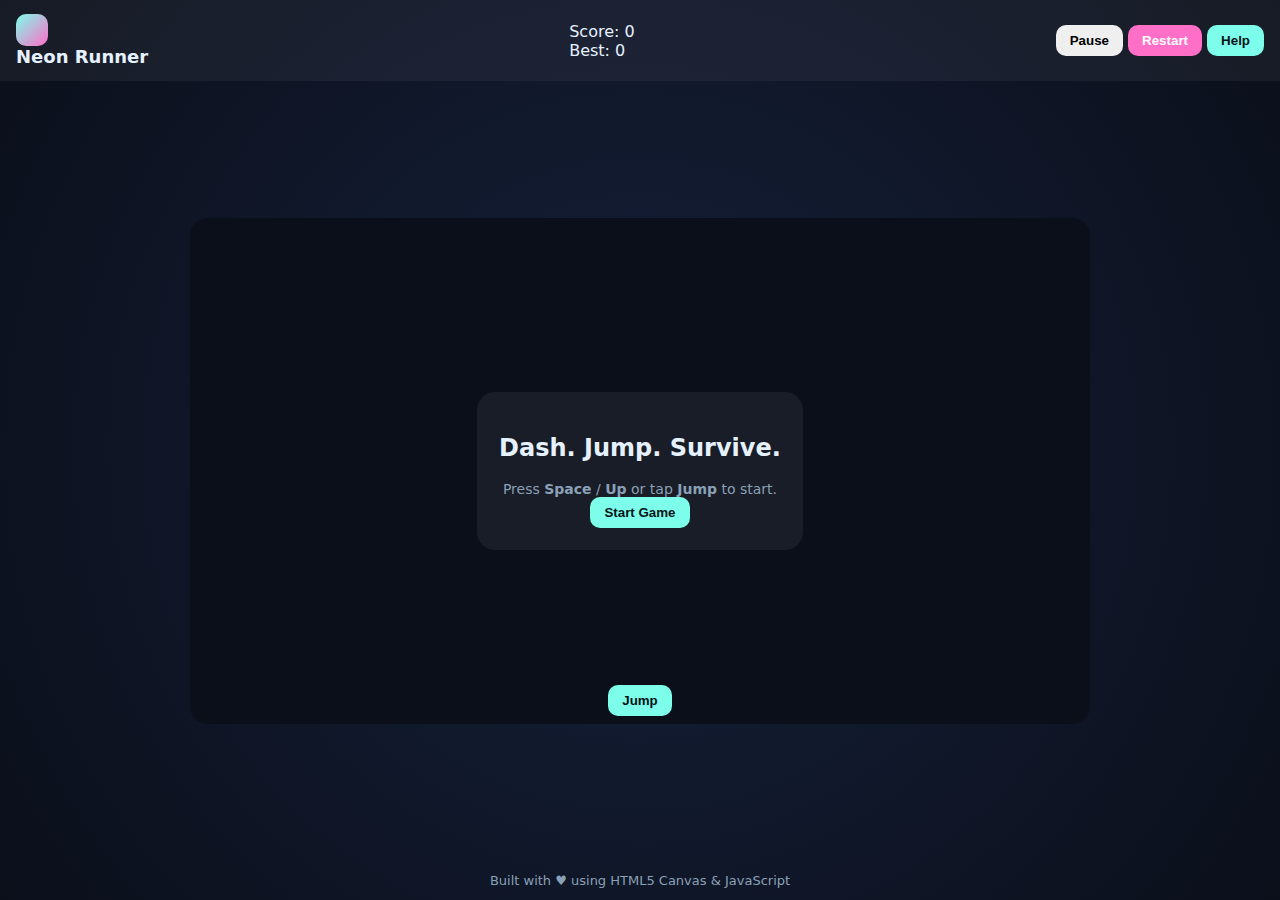
<file: index.html>
<!doctype html>
<html lang="en">
<head>
  <meta charset="utf-8" />
  <meta name="viewport" content="width=device-width, initial-scale=1" />
  <title>Neon Runner</title>
  <link rel="stylesheet" href="style.css" />
</head>
<body>
  <div class="wrap">
    <header>
      <div class="brand">
        <div class="logo"></div>
        <h1>Neon Runner</h1>
      </div>
      <div class="hud">
        <div class="stat" id="score">Score: 0</div>
        <div class="stat" id="best">Best: 0</div>
      </div>
      <div class="controls">
        <button id="pauseBtn">Pause</button>
        <button id="restartBtn" class="warn">Restart</button>
        <button id="helpBtn" class="primary">Help</button>
      </div>
    </header>

    <main>
      <div class="stage" id="stage">
        <canvas id="game" width="1600" height="900"></canvas>
        <div class="overlay" id="startOverlay">
          <div class="card">
            <h2>Dash. Jump. Survive.</h2>
            <div class="tips">Press <b>Space</b> / <b>Up</b> or tap <b>Jump</b> to start.</div>
            <button id="startBtn" class="primary">Start Game</button>
          </div>
        </div>
        <div class="overlay" id="gameOverOverlay" style="display:none">
          <div class="card">
            <h2>Game Over</h2>
            <div class="tips"><span id="finalScore">0</span> pts · Best <span id="finalBest">0</span></div>
            <button id="retryBtn" class="primary">Restart</button>
            <button id="shareBtn">Share my Score</button>
          </div>
        </div>
        <div class="mobile-keys">
          <button id="jumpBtn" class="primary">Jump</button>
        </div>
      </div>
    </main>

    <footer>
      Built with ♥ using HTML5 Canvas & JavaScript
    </footer>
  </div>
  <script src="script.js"></script>
</body>
</html>
</file>
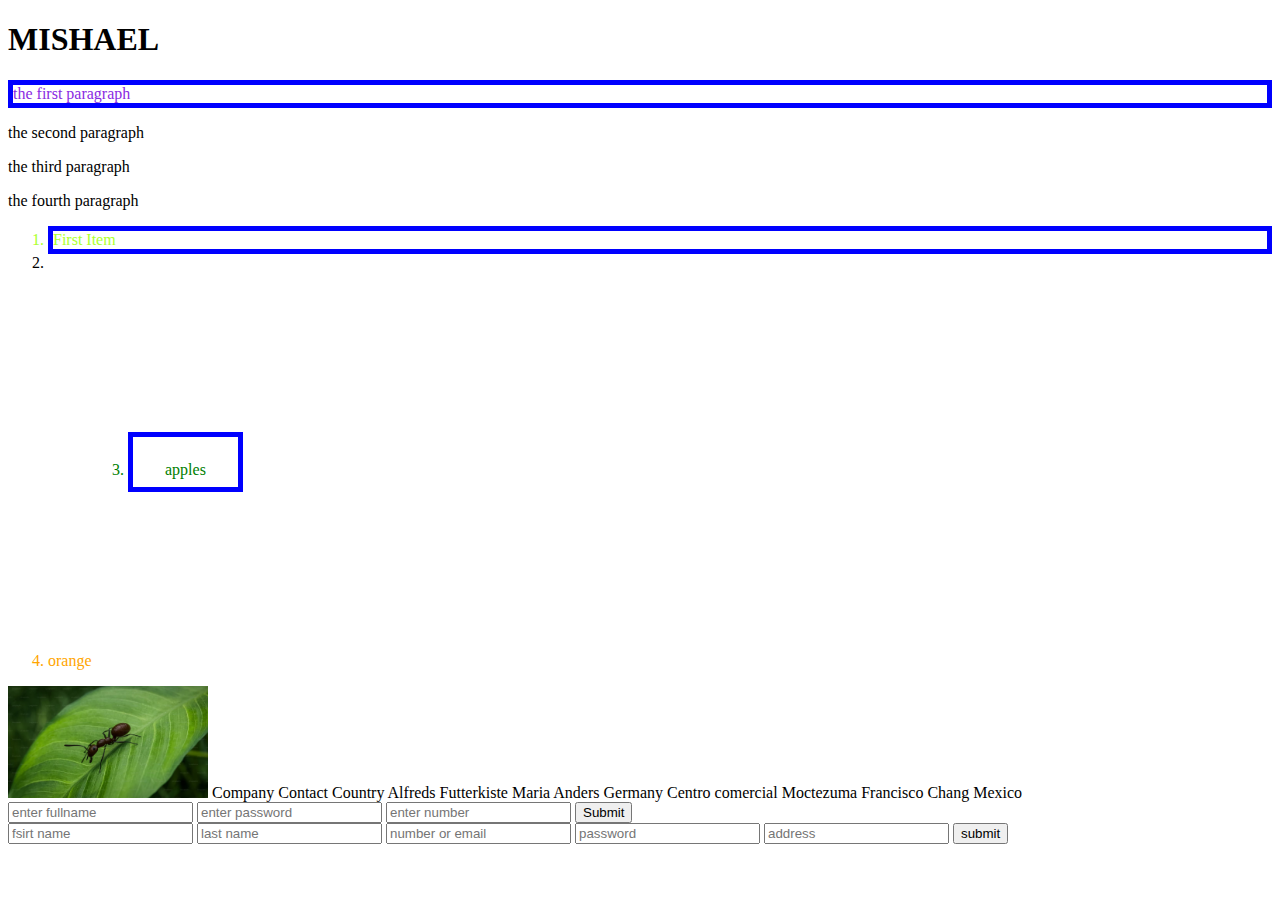
<file: index1.html>
<!DOCTYPE html>
<html lang="en">
  <head>
    <meta charset="UTF-8" />
    <meta name="viewport" content="width=device-width, initial-scale=1.0" />
    <title>Document</title>
    <style>
      .border{
        color: greenyellow; 
        border: 5px solid blue;
      }
      p.border{
        color: blueviolet; 
      }
      .apples{
        color: green;
        border: 5px solid blue;
        width: fit-content;
        margin: 10em 5em 10em 5em;
        padding: 1.5em 2em .5em 2em;
      }
      .orange{
        color: orange;
      }
    </style>
    
  </head>
  <body>
    <h1>MISHAEL</h1>
    <div>
      <p class="border" >the first paragraph</p>
      <p >the second paragraph</p>
      <p>the third paragraph</p>
      <p >the fourth paragraph</p>
      <ol>
        <li class="border">First Item </li>
        <li class="margin"></li>
        <li class="apples">apples</li>
        <li class="orange">orange</li>
      </ol>
    </div>

    <img src="image.png" width="200" />

    <tableborder="2">
      <tr>
        <th>Company</th>
        <th>Contact</th>
        <th>Country</th>
      </tr>
      <tr>
        <td>Alfreds Futterkiste</td>
        <td>Maria Anders</td>
        <td>Germany</td>
      </tr>
      <tr>
        <td>Centro comercial Moctezuma</td>
        <td>Francisco Chang</td>
        <td>Mexico</td>
      </tr>
    </table>
    <form action="">
      <input type="text" placeholder="enter fullname" required>
      <input type="password" placeholder="enter password" >
      <input type="text" placeholder="enter number" required>
      <button type="submit">Submit</button>
    </form>

<form action="">
  <input type="text" placeholder="fsirt name " required>
  <input type="text" placeholder="last name" required>
  <input type="text" placeholder="number or email" required>
  <input type="password" placeholder="password" required>
  <input type="text" placeholder="address" required>
  <button type="submit">submit</button>

  


  <form>
</form>
<!-- this is the code of a form -->
  </body>
</html>


<!--  -->
<!--  -->
</file>
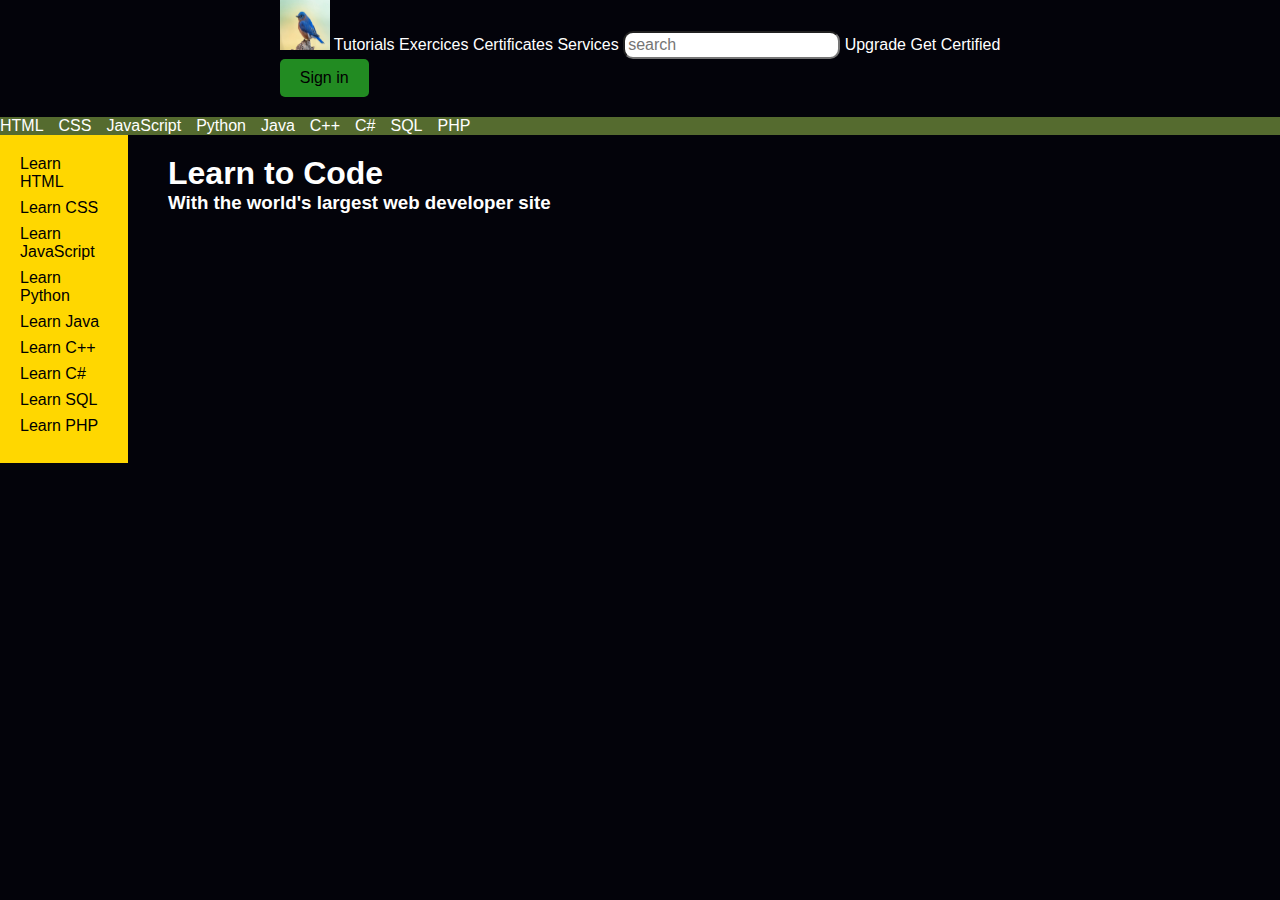
<file: index3.html>
<!DOCTYPE html>
<html lang="en">
  <head>
    <meta charset="UTF-8" />
    <meta name="viewport" content="width=device-width, initial-scale=1.0" />
    <title>Nav Project</title>
    <link rel="stylesheet" href="style3.css" />
  </head>
  <body>
    <div class="navbar">
      <div class="icon">
        <img src="bird.jpg" alt="logo" width="50" height="50" />
        <a href="#">Tutorials</a>
        <a href="#">Exercices</a>
        <a href="#">Certificates</a>
        <a href="#">Services</a>
        <input type="text" class="search" placeholder="search" />
        <a href="#">Upgrade</a>
        <a href="#">Get Certified</a>
      </div>
      <div class="signin">
        <button type="button">Sign in</button>
      </div>
    </div>

    <div class="navlinks">
      <a href="#">HTML</a>
      <a href="#">CSS</a>
      <a href="#">JavaScript</a>
      <a href="#">Python</a>
      <a href="#">Java</a>
      <a href="#">C++</a>
      <a href="#">C#</a>
      <a href="#">SQL</a>
      <a href="#">PHP</a>
    </div>
    <div class="flex">
      <aside class="sidebar">
        <ul class="sidenav">
          <li><a href="#">Learn HTML</a></li>
          <li><a href="#">Learn CSS</a></li>
          <li><a href="#">Learn JavaScript</a></li>
          <li><a href="#">Learn Python</a></li>
          <li><a href="#">Learn Java</a></li>
          <li><a href="#">Learn C++</a></li>
          <li><a href="#">Learn C#</a></li>
          <li><a href="#">Learn SQL</a></li>
          <li><a href="#">Learn PHP</a></li>
        </ul>
      </aside>
      <div class="content">
        <h1>Learn to Code</h1>
        <h3>With the world's largest web developer site</h3>
      </div>
      
    </div>
  </body>
</html>
</file>
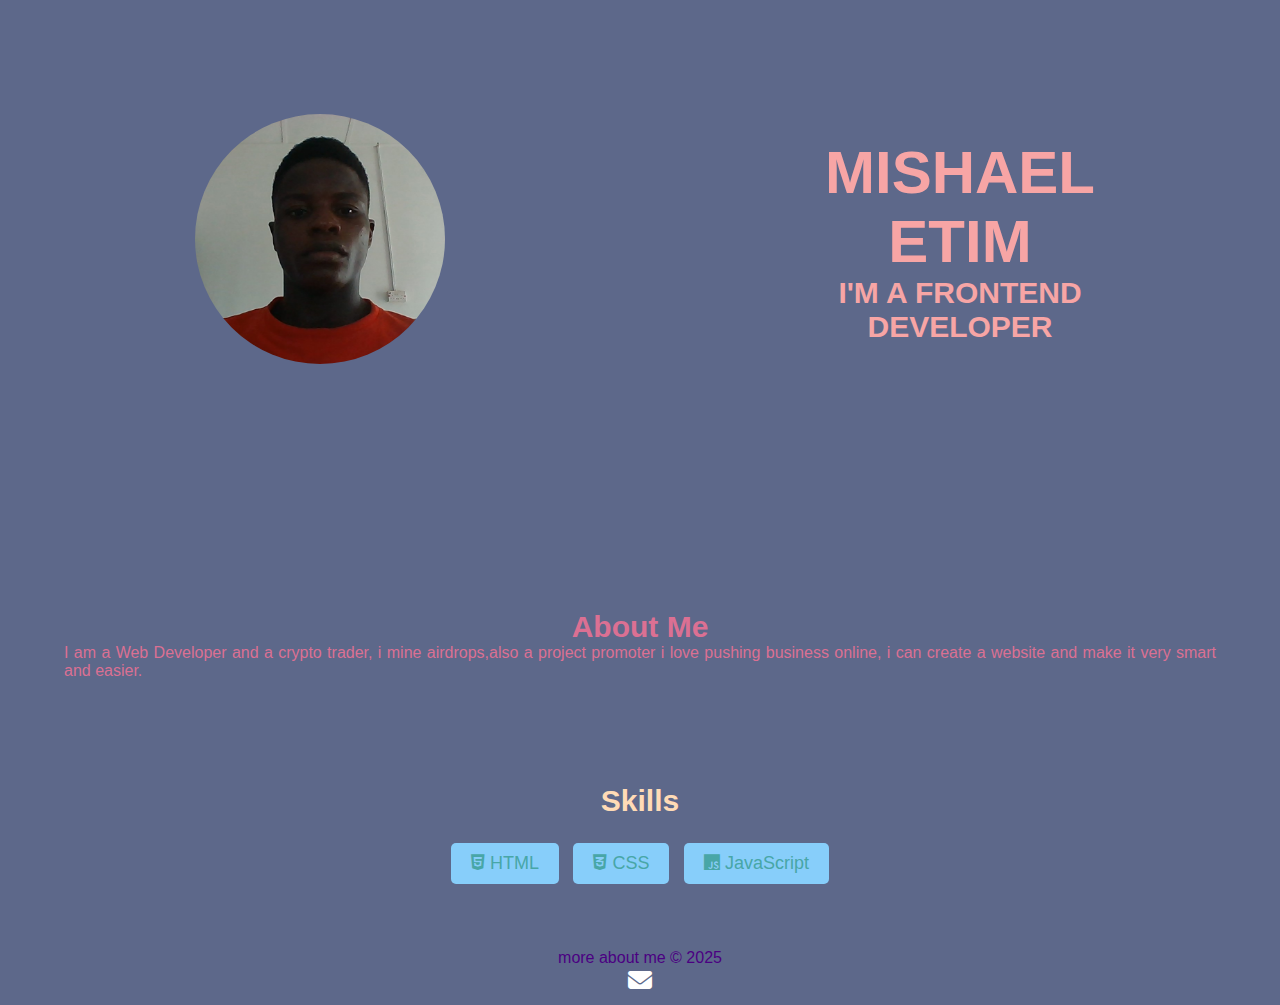
<file: index4.html>
<!DOCTYPE html>
<html lang="en">
  <head>
    <meta charset="UTF-8" />
    <meta name="viewport" content="width=device-width, initial-scale=1.0" />
    <title>My Portfolio</title>
    <link rel="stylesheet" href="Style4.css" />
    <link
      rel="stylesheet"
      href="https://cdnjs.cloudflare.com/ajax/libs/font-awesome/6.5.2/css/all.min.css"
    />
  </head>

  <body>
    <div class="profile">
      <div class="image">
        <img
          src="img.png2.jpg"
          alt="profile picture"
          width="300"
          height="300"
        />
      </div>
      <div class="name">
        <h1>Mishael Etim</h1>
        <p>I'm a Frontend Developer</p>
      </div>
    </div>

    <section class="about">
      <h2>About Me</h2>
      <p>
        I am a Web Developer and a crypto trader, i mine airdrops,also a project
        promoter i love pushing business online, i can create a website and make
        it very smart and easier.
      </p>
    </section>

    <section class="skills">
      <h2>Skills</h2>
          <a href="#" class="skill-btn"><i class="fab fa-html5"></i> HTML</a>
          <a href="#" class="skill-btn"><i class="fab fa-css3-alt"></i> CSS</a>
          <a href="#" class="skill-btn"><i class="fab fa-js"></i> JavaScript</a>
    </section>

    <footer id="footer">
      more about me &copy; 2025

      <div class="icon">
        <a href="mailto:mishaeletim3@gmail.com" target="_blank"
          ><i class="fa-solid fa-envelope"></i
        ></a>
      </div>
    </footer>
  </body>
</html>
</file>
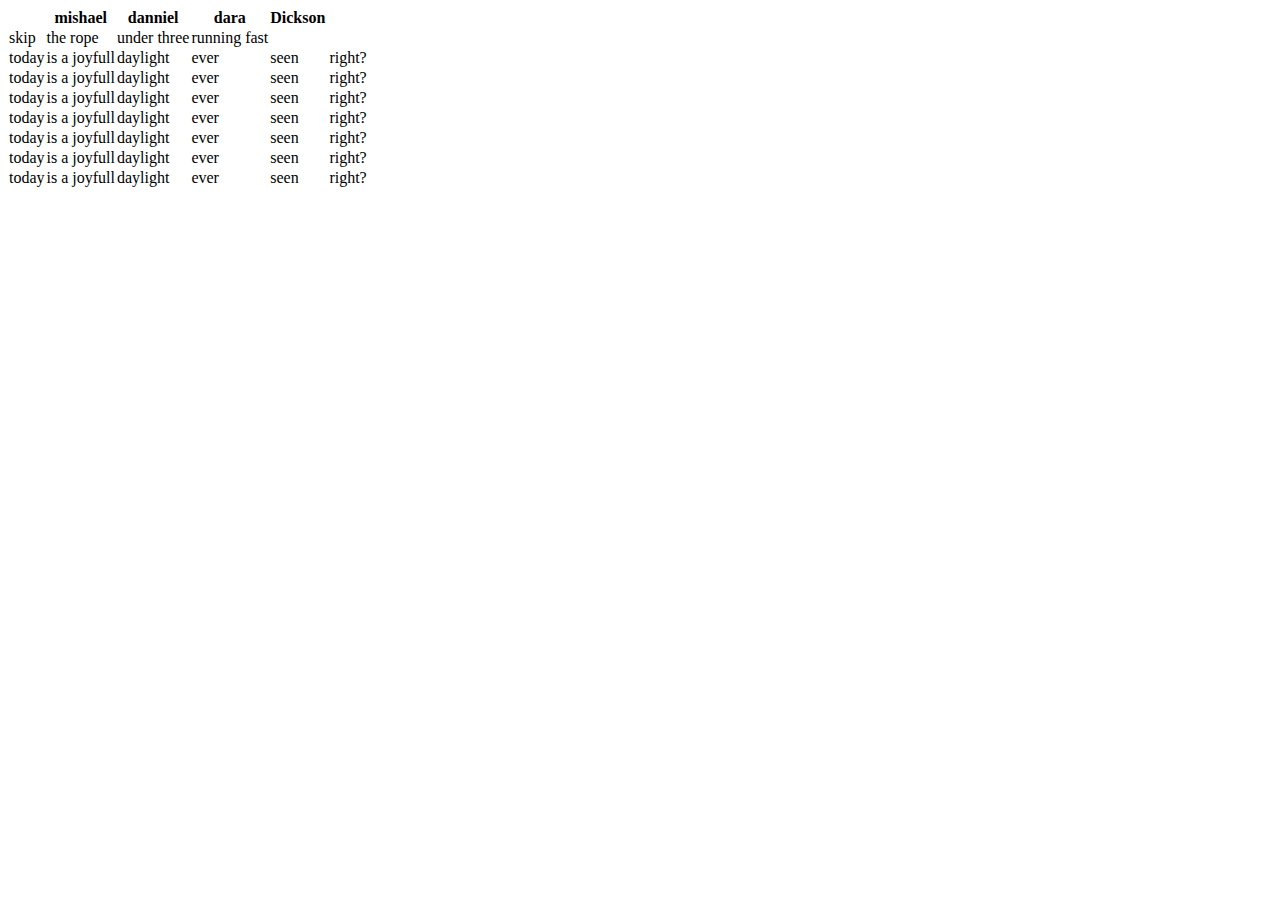
<file: index5.html>
<!DOCTYPE html>
<html lang="en">
<head>
    <meta charset="UTF-8">
    <meta name="viewport" content="width=device-width, initial-scale=1.0">
    <title>Try Doc</title>
   <link rel="stylesheet" href="style5.css" />
</head>
</head>
<body>
    <table>
        <thead>
            <tr>
             
                <th></th>
                <th>mishael</th>
                <th>danniel</th>
                <th>dara</th>
                <th>Dickson</th>
            </tr>           
        </thead>

        <tbody>
        <tr>
            <td>skip</td>
            <td>the rope</td>
            <td>under three</td>
            <td>running fast</td>
        </tr>

       <tr>
        <td>today</td>
        <td>is a joyfull</td>
        <td>daylight</td>
        <td>ever</td>
        <td>seen</td>
        <td></td>
        <td>right?</td>
      </tr>

       <tr>
        <td>today</td>
        <td>is a joyfull</td>
        <td>daylight</td>
        <td>ever</td>
        <td>seen</td>
        <td></td>
        <td>right?</td>
      </tr>

       <tr>
        <td>today</td>
        <td>is a joyfull</td>
        <td>daylight</td>
        <td>ever</td>
        <td>seen</td>
        <td></td>
        <td>right?</td>
      </tr>

       <tr>
        <td>today</td>
        <td>is a joyfull</td>
        <td>daylight</td>
        <td>ever</td>
        <td>seen</td>
        <td></td>
        <td>right?</td>
      </tr>

       <tr>
        <td>today</td>
        <td>is a joyfull</td>
        <td>daylight</td>
        <td>ever</td>
        <td>seen</td>
        <td></td>
        <td>right?</td>
      </tr>

       <tr>
        <td>today</td>
        <td>is a joyfull</td>
        <td>daylight</td>
        <td>ever</td>
        <td>seen</td>
        <td></td>
        <td>right?</td>
      </tr>

       <tr>
        <td>today</td>
        <td>is a joyfull</td>
        <td>daylight</td>
        <td>ever</td>
        <td>seen</td>
        <td></td>
        <td>right?</td>
      </tr>
     </tbody> 
   </table>
  </body>
</html>
</file>
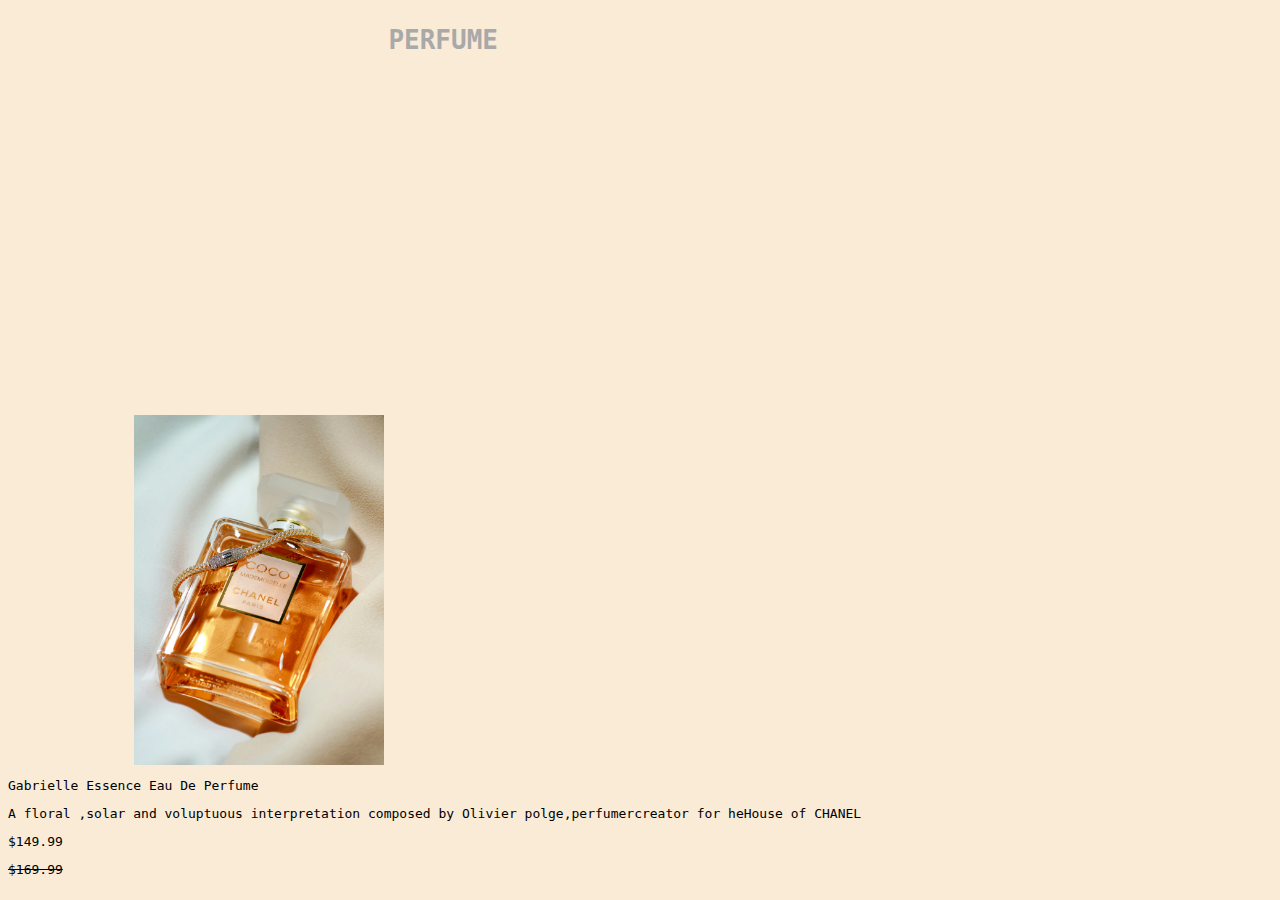
<file: index6.html>
<!DOCTYPE html>
<html lang="en">
  <head>
    <meta charset="UTF-8" />
    <meta name="viewport" content="width=device-width, initial-scale=1.0" />
    <title>frontend project</title>
    <link rel="stylesheet" href="style6.css" />
  </head>
  <body class="big neutral-50">
    <div id="=next"></div>

    <img src="perf.html.jpg"
    alt=" a descriptive alt text"
    width="250" height="350"> 
    <code>
    <h1>PERFUME</h1>
    <p>Gabrielle Essence Eau De Perfume</p>
    <p>A floral ,solar and voluptuous interpretation composed by Olivier polge,perfumercreator for heHouse of CHANEL</p>
    <div class="price"> <p> 
      <p>$149.99</p>
      <del> $169.99</del>

    </p></div>
   
  </code>
  </body>
</html>
</file>
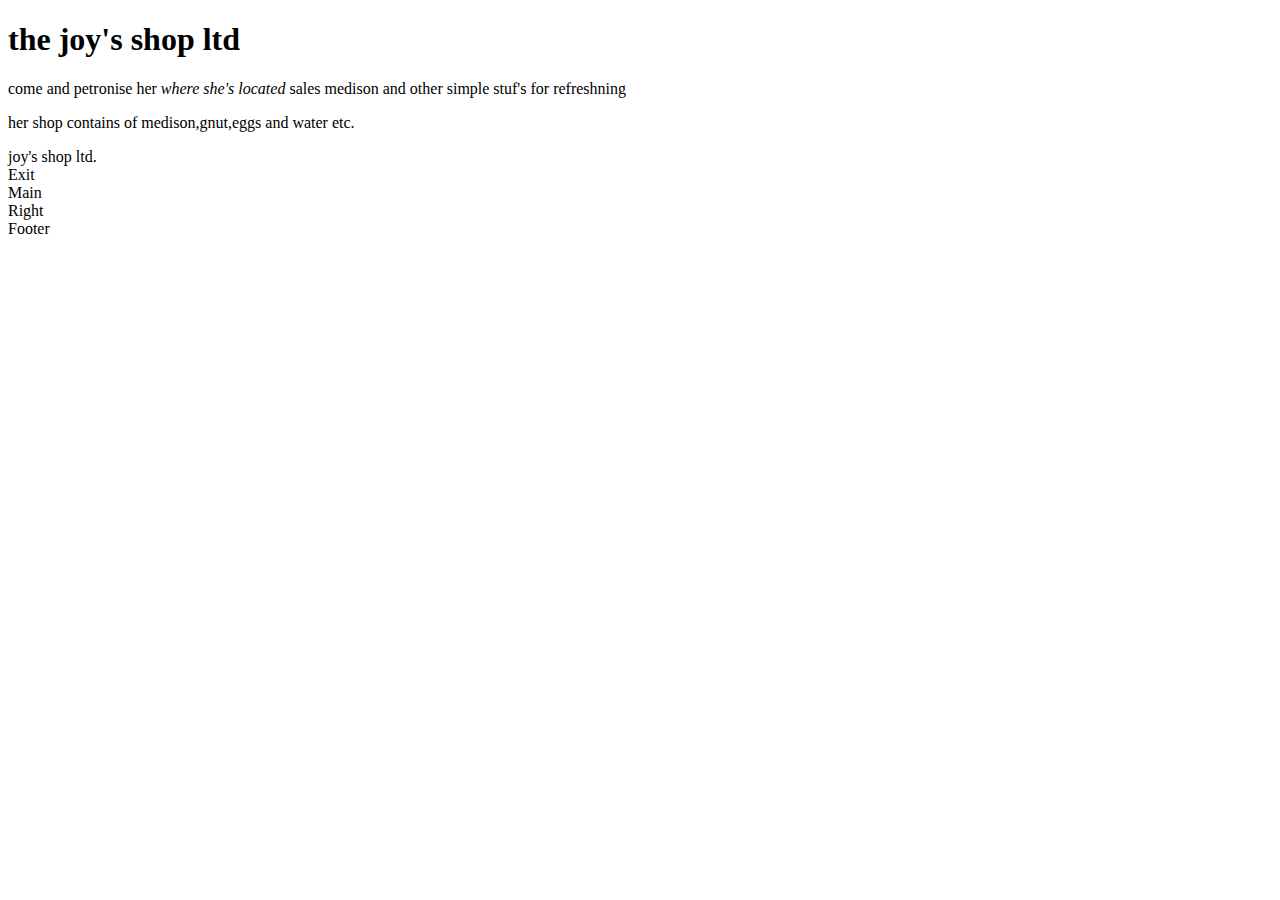
<file: index7.html>
<!DOCTYPE html>
<html lang="en">
<head>
    <meta charset="UTF-8">
    <meta name="viewport" content="width=device-width, initial-scale=1.0">

    <style>

        
    </style>
    <title>Grid project </title>
</head>
<body>
    <h1>the joy's shop ltd</h1>

<p>come and petronise her <em>where she's located</em> sales medison and other simple stuf's for refreshning</p>

<p>her shop contains of medison,gnut,eggs and water etc.</p>

<div class="grid-container">
  <div class="item1">joy's shop ltd.</div>
  <div class="item2">Exit</div>
  <div class="item3">Main</div>  
  <div class="item4">Right</div>
  <div class="item5">Footer</div>
</div>
</body>
</html>
</file>
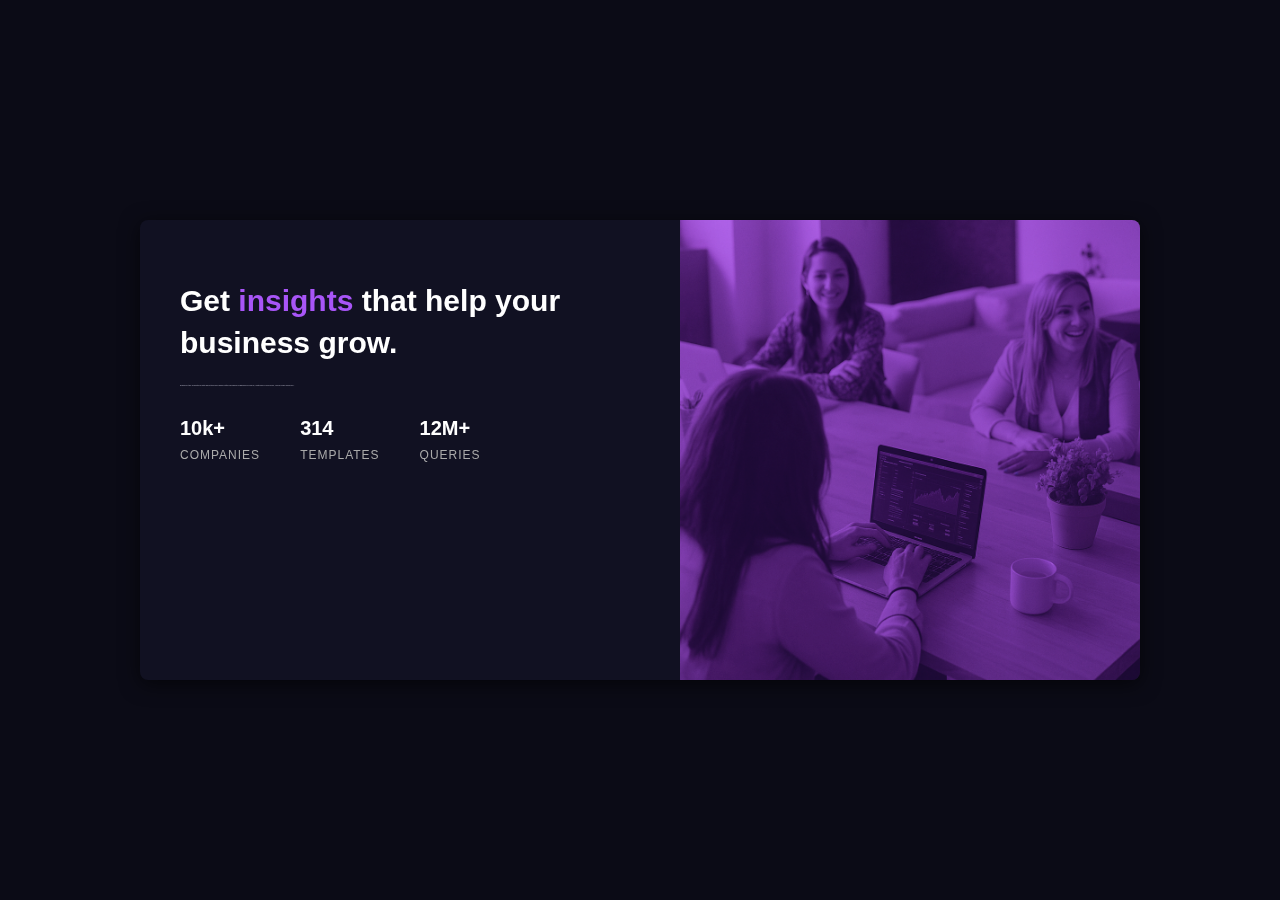
<file: index8.html>
<!DOCTYPE html>
<html lang="en">
<head>
  <meta charset="UTF-8">
  <meta name="viewport" content="width=device-width, initial-scale=1.0">
  <title>Business Insights</title>
  <link rel="stylesheet" href="style8.css">
</head>
<body>
  <div class="card">
    <div class="left">
      <h1>Get <span>insights</span> that help your business grow.</h1>
      <p>Discover the benefits of data analytics and make better decisions regarding revenue, 
         customer experience, and overall efficiency.</p>
      <div class="stats">
        <div>
          <h3>10k+</h3>
          <p>COMPANIES</p>
        </div>
        <div>
          <h3>314</h3>
          <p>TEMPLATES</p>
        </div>
        <div>
          <h3>12M+</h3>
          <p>QUERIES</p>
        </div>
      </div>
    </div>
    <div class="right">
      <div class="image-container">
        <img src="the image.jpg.png" alt="Team working together">
      </div>
    </div>
  </div>
</body>
</html>
</file>
<file: style.css>
:root {
  --bg: #0b0f1a;
  --text: #e6f1ff;
  --accent: #7cfeea;
  --accent2: #ff6ec7;
  --muted: #8aa0b6;
  --shadow: 0 10px 30px rgba(0, 0, 0, .35);
}

* { box-sizing: border-box; }
body {
  margin: 0;
  background: radial-gradient(circle, #15203a, #0b0f1a);
  color: var(--text);
  font-family: system-ui, sans-serif;
}

.wrap { display: grid; grid-template-rows: auto 1fr auto; min-height: 100vh; }

header {
  display: flex; justify-content: space-between; align-items: center;
  padding: 14px 16px;
  background: rgba(255, 255, 255, 0.05);
}

.logo {
  width: 32px; height: 32px;
  border-radius: 10px;
  background: linear-gradient(135deg, var(--accent), var(--accent2));
}

h1 { font-size: 18px; margin: 0; }

button {
  border: none; padding: 8px 14px; border-radius: 10px;
  cursor: pointer; font-weight: bold;
}
button.primary { background: var(--accent); color: #041317; }
button.warn { background: var(--accent2); color: white; }

main { display: grid; place-items: center; padding: 10px; }
.stage {
  position: relative;
  width: min(100%, 900px);
  aspect-ratio: 16/9;
  border-radius: 18px;
  overflow: hidden;
  background: #0b0f1a;
}
canvas { width: 100%; height: 100%; }

.overlay {
  position: absolute; inset: 0;
  display: grid; place-items: center;
}
.card {
  background: rgba(255,255,255,0.06);
  padding: 22px;
  border-radius: 18px;
  text-align: center;
}
.tips { font-size: 14px; color: var(--muted); }

footer { text-align: center; padding: 12px; color: var(--muted); font-size: 13px; }

.mobile-keys {
  position: absolute; bottom: 8px; left: 0; right: 0;
  display: flex; justify-content: center; gap: 10px;
}
</file>
<file: style3.css>
* {
    margin: 0;
    padding: 0;
    box-sizing: border-box;
}

body {
    font-family: Arial, sans-serif;
    background-color: rgb(3, 3, 10);
    /* padding: 20px; */
}
.flex {
    display: grid;
    gap: 20px;
    grid-template-columns: 10% 60%;
}

.navbar {
    display:grid;
    grid-template-columns: auto auto 1 auto;
    border-radius: 10px;
    margin-bottom: 20px;
    justify-content: space-evenly;
}

.navbar a {
    color: white;
    text-decoration: none;
}

input[type="text"] {
    padding: 3px;
    border-radius: 10px;
    font-size: 16px;
}

button {
    padding: 10px 20px;
    background-color: forestgreen;
    border: none;
    border-radius: 5px;
    cursor: pointer;
    font-size: 16px;
}

button:hover {
    background-color: rgb(187, 255, 0);
}

.navlinks {
    display: flex;
    gap: 15px;
    background-color: darkolivegreen
}

.navlinks a {
    color: white;
    text-decoration: none;
    gap: 20px;
    justify-content: space-between;
}

.sidebar {
    background-color:gold;
    padding:20px;
}
.sidebar ul {
    list-style: none;
}

.sidebar li {
    margin-bottom: 8px;
}
.sidebar a {
    color: black;
    text-decoration: none;
    border: 20px;
}

.content {
    flex: 1;
    padding: 20px;
    color: white;
}
</file>
<file: Style4.css>
* {
    margin: 0;
    padding: 0;
    box-sizing: border-box;
    font-family: 'Poppins', sans-serif;
}

body {
    background: #5D688A;
    width: 100%;
    height: 100%;
    color: white;
}

.profile {
    display: flex;
    align-items: center;
    justify-content: center;
    margin-bottom: 5%;
}

.image, 
.name {
    flex: 1;
    text-align: center;
    margin: 5%;
    padding: 50px;
}

.image img {
    width: 250px;
    height: 250px;
    border-radius: 50%;
    object-fit: cover;
}

.name {
    font-size: 30px;
    font-weight: bold;
    color: #F7A5A5;
    text-transform: uppercase;
}

.about {
    text-align: center;
    margin-bottom: 10px;
    padding: 5%;
    color: palevioletred;
    text-align: justify;
}

.about h2 {
    font-size: 30px;
    text-align: center;
}

.skills {
    margin-bottom: 20px;
    padding: 30px;
    text-align: center;
    color: #FFDBB6;
}

.skills h2 {
    font-size: 30px;
    text-align: center;
    margin-bottom: 20px;
}

.skills .skill-btn {
    display: inline-block;
    background-color: lightskyblue;
    color: #48A6A7;
    padding: 10px 20px;
    margin: 5px;
    border-radius: 5px;
    text-decoration: none;
    font-size: 18px;
    transition: background-color 0.3s ease;
}

.skills .skill-btn:hover {
    background-color: crimson;
}

footer {
    text-align: center;
    padding: 10px;
    color: indigo;
    text-decoration: none;
}

.icon a {
    color: white;
    text-decoration: none;
    margin: 0 10px;
    font-size: 24px;
    transition: color 0.3s ease;
}

.icon a:hover {
    color: deepskyblue;
}

@media (max-width: 768px) {
    .profile {
        flex-direction: column;
    }

    .image, 
    .name {
        margin: 0;
        padding: 20px;
    }

    .image img {
        width: 200px;
        height: 200px;
    }

    .name {
        font-size: 24px;
    }
}

@media (max-width: 480px) {
    .image img {
        width: 150px;
        height: 150px;
    }

    .name {
        font-size: 20px;
    }

    .skills .skill-btn {
        font-size: 16px;
        padding: 8px 16px;
    }
}
</file>
<file: style5.css>
* table {
    width: auto;
    border-collapse: collapse;
}

.th td {
    padding: 10px;
    border: 1px;
    text-align: center;
}
</file>
<file: style6.css>
*
body {
    background-color: antiquewhite;
}

img {
    display:inline-block;
    vertical-align: text-top;
    margin-top: 30%;
    margin-left: 10%;
}

code h1 {
    color: darkgrey;
    font-size: 200%;
    display: inline-block;
}
</file>
<file: style8.css>
* body {
  margin: 0;
  font-family: Arial, sans-serif;
  background-color: #0b0b16;
  /* Dark navy like screenshot */
  display: flex;
  align-items: center;
  justify-content: center;
  height: 100vh;
}

/* Card layout */
.card {
  display: flex;
  max-width: 1000px;
  background-color: #111122;
  border-radius: 8px;
  overflow: hidden;
  box-shadow: 0 4px 20px rgba(0, 0, 0, 0.6);
}

/* Left section (text) */
.left {
  flex: 1;
  padding: 40px;
  color: #fff;
}

.left h1 {
  font-size: 30px;
  font-weight: bold;
  line-height: 1.4;
}

.left h1 span {
  color: #a855f7;
  /* Purple highlight */
}

.left p {
  margin: 20px 0;
  color: #b0b0c0;
  line-height: 1.6;
  font-size: 2px;
}

/* Stats section */
.stats {
  display: flex;
  gap: 40px;
  margin-top: 30px;
}

.stats div {
  text-align: left;
}

.stats h3 {
  margin: 0;
  font-size: 20px;
  font-weight: bold;
}

.stats p {
  font-size: 12px;
  color: #aaa;
  margin: 6px 0 0;
  text-transform: uppercase;
  letter-spacing: 1px;
}

/* Right section (image with purple overlay) */
.right {
  flex: 1;
  position: relative;
}

.image-container {
  position: relative;
  width: 100%;
  height: 100%;
}

.image-container img {
  width: 100%;
  height: 100%;
  object-fit: cover;
  display: block;
}

.image-container::after {
  content: "";
  position: absolute;
  inset: 0;
  background-color: rgba(168, 85, 247, 0.45);
  /* Purple overlay */
  mix-blend-mode: multiply;
}

/* Responsive adjustments */
@media (max-width: 768px) {
  .card {
    flex-direction: column;
    max-width: 95%;
  }

  .left {
    text-align: center;
    padding: 20px;
  }

  .stats {
    justify-content: center;
  }

  .stats div {
    text-align: center;
  }
}
</file>
